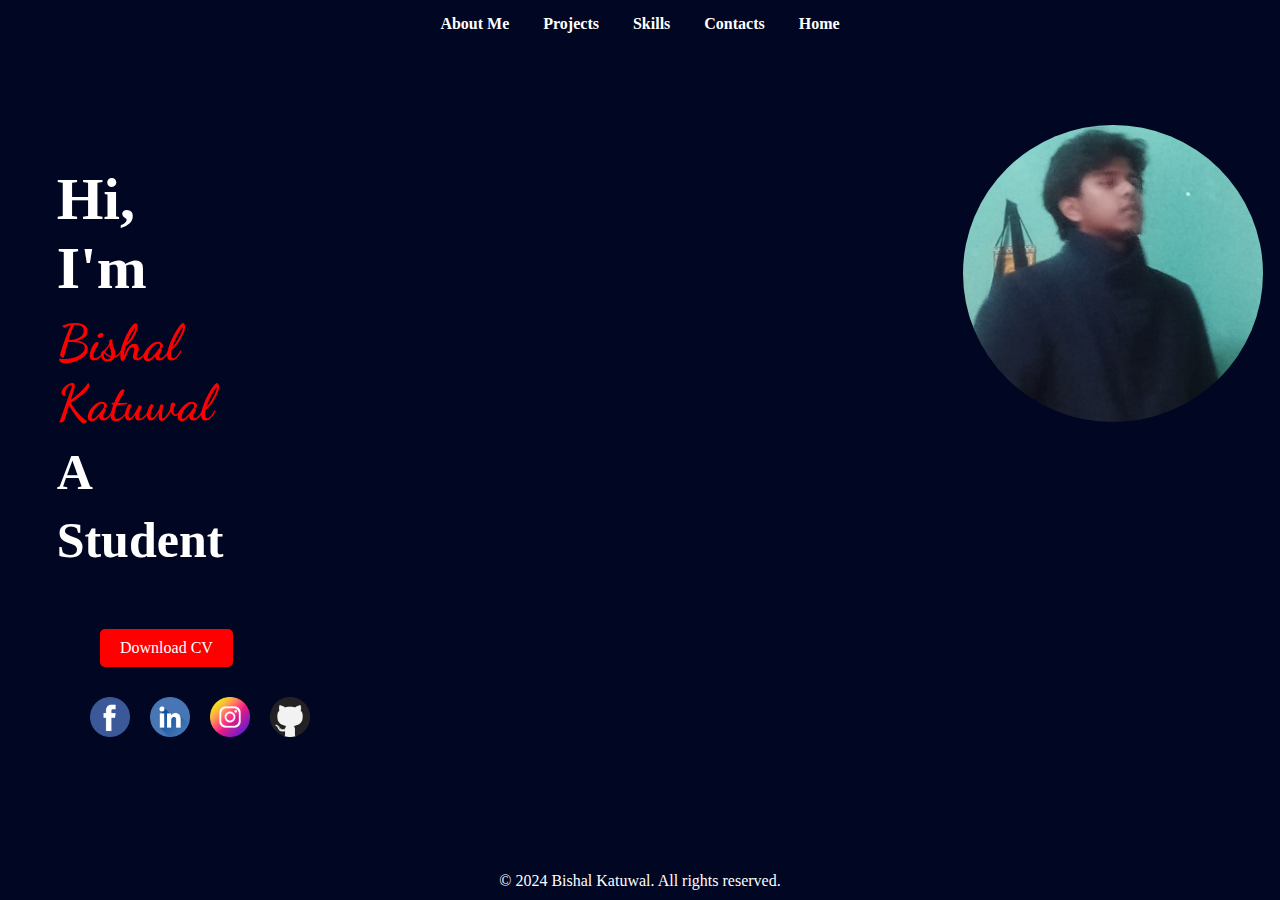
<file: index.html>
<html lang="en">
<head>
    <meta charset="UTF-8">
    <meta name="viewport" content="width=device-width, initial-scale=1.0">
    <link href="https://fonts.googleapis.com/css2?family=Dancing+Script&display=swap" rel="stylesheet">
    <link rel="stylesheet" href="style.css">

    <title>Portfolio</title>
</head>

<body>
    <div class="main">
        <div class="navbar">
            <ul>
                <li>
                    <a href="about.html">About Me</a>
                    <a href="project.html">Projects</a>
                    <a href="skill.html">Skills</a>
                    <a href="contact.html">Contacts</a>
                    <a href="index.html">Home</a>
                </li>
            </ul>
        </div>
        <div class="container">
            <div class="info">
                <h5>Hi, I'm</h5>
                <h1>Bishal Katuwal</span></h1>
                <p>A</p>
                <p>Student</p>
            </div>
            <div class="image">
                <img src="image/mypic.jpg" alt="">
            </div>
        </div>

        <div class="btn">
            <a href="https://drive.google.com/file/d/1aF9IA6zLxnx4ZlsDOn1OBBEcEFl7jW2a/view" target="_blank" >Download CV</a>
        </div>

        <div class="social-media">
            <a href="https://www.facebook.com/people/Bishal-Katuwal/pfbid0j3Z76LCe4d2yVwu7H5EihtdW5bZJ5RRrtCkYCpaEkiKEE7svzSP5eKmMaEGamZQUl/" target="_blank" class="social-icon facebook">
                <img src="image/facebook (1).png">
            </a>
            <a href="#" target="_blank" class="social-icon twitter">
                <img src="image/linkedin.png" alt="Twitter">
            </a>
            <a href="#" target="_blank" class="social-icon instagram">
                <img src="image/instagram (1).png">
            </a>
            <a href="https://linkedin.com" target="_blank" class="social-icon linkedin">
                <img src="image/github.png" alt="LinkedIn">
            </a>
        </div>

    </div>
    <footer>
        <p>&copy; 2024 Bishal Katuwal. All rights reserved.</p>
    </footer>
</body>

</html>
</file>
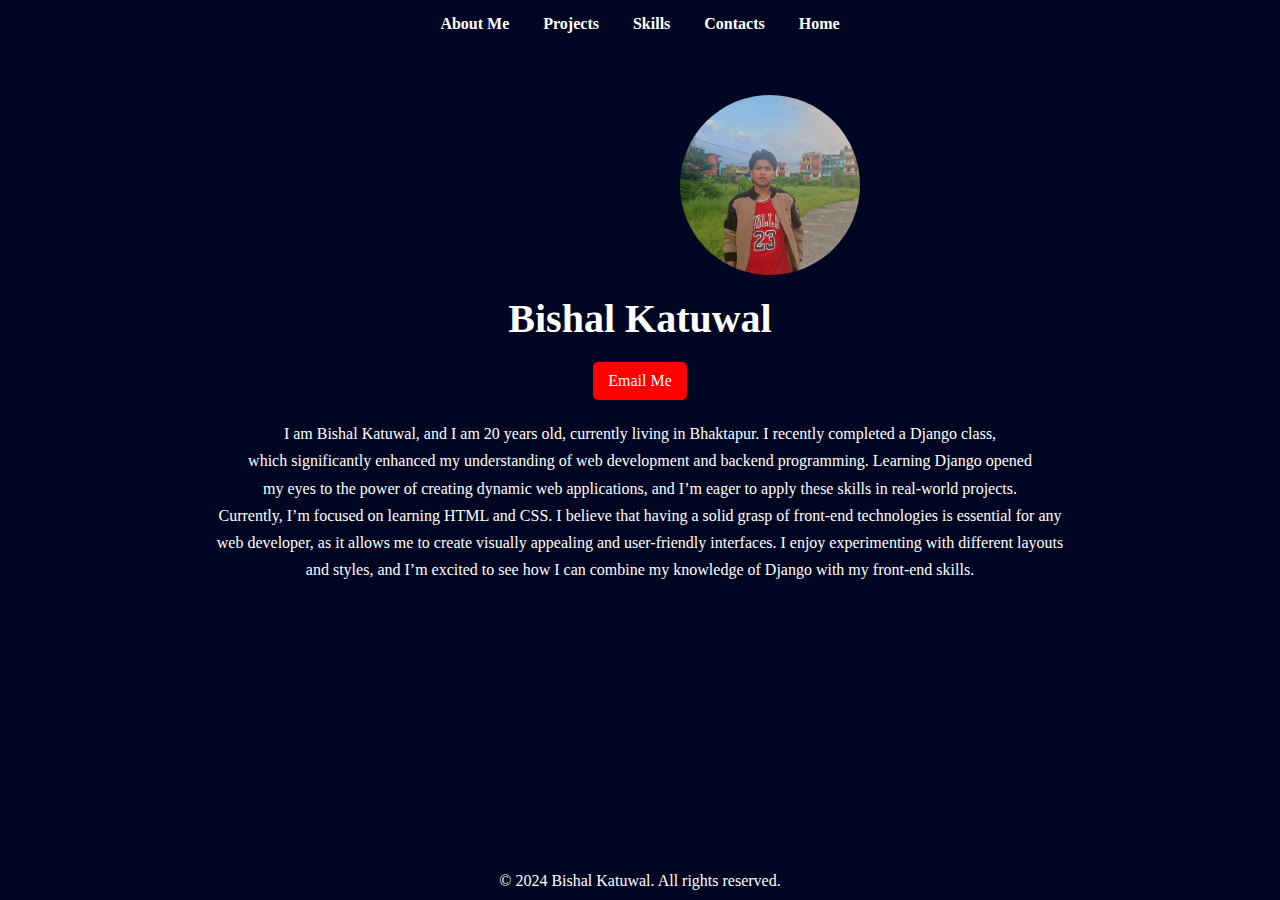
<file: about.html>
<html lang="en">

<head>
    <meta charset="UTF-8">
    <meta name="viewport" content="width=device-width, initial-scale=1.0">
    <title>About page</title>
</head>

<body>

    <div class="main">
        <div class="navbar">
            <ul>
                <li>
                    <a href="about.html">About Me</a>
                    <a href="project.html">Projects</a>
                    <a href="skill.html">Skills</a>
                    <a href="contact.html">Contacts</a>
                    <a href="index.html">Home</a>
                </li>
            </ul>
        </div>

        <div class="image">
            <img src="image/mypic(4).jpg" alt="...">
        </div>

        <div class="name-info">
            <h2>Bishal Katuwal</h2>
            <a href="mailto:katuwalbishal367@gmail.com" class="email-link" target="_blank">Email  Me</a>
            <p>
               I am Bishal Katuwal, and I am 20 years old, currently living in Bhaktapur. 
                I recently completed a Django class,  <br> which significantly enhanced my understanding 
                 of web development and backend programming.  Learning Django opened <br> my eyes to 
                  the power of creating dynamic web applications,  and I’m eager to apply these skills in 
                  real-world projects. <br> Currently, I’m focused on learning HTML and CSS. I believe that having a solid grasp of front-end
                 technologies is essential for any <br> web developer, as it allows me to create visually appealing and 
                  user-friendly interfaces. I enjoy experimenting with  different layouts <br> and styles, and I’m excited
                   to see how I can combine my knowledge of Django with my front-end skills.
            </p>
        </div>
    </div>
    <footer>
        <p>&copy; 2024 Bishal Katuwal. All rights reserved.</p>
    </footer>

</body>

</html>

<style>
.email-link {
    display: inline-block;
    padding: 10px 15px;
    background-color: red;/* Gmail blue */
    color: white;
    text-decoration: none;
    border-radius: 5px;
    margin-top: 20px;
   transition: transform 0.3s;
}
.email-link:hover {
    background-color: #C80B04 ; /* Darker shade on hover */
    transform: scale(1.1)
}
    footer {
        background-color: #010622;
        color: white;
        font-family: Georgia, 'Times New Roman', Times, serif;
        text-align: center;
        padding: 10px 0;
        position: fixed;
        bottom: 0;
        width: 100%;
    }

        .name-info {
        text-align: center;
       margin: 20px;
        font-family: Georgia, 'Times New Roman', Times, serif;
    }


    .name-info h2 {
        font-size: 40px;
    }

    .name-info p {
        margin-top: 20px;
        line-height: 1.7;
    
    
    }

    .image {
       
        margin-left:680px;
        margin-top: 20px;
    }

    .image img {
        justify-content: center;
        border-radius: 50%;
        /* Makes the image circular */
        width: 180px;
        /* Fixed width */
        height: auto;
        /* Maintain aspect ratio */
        border-color: white;
        transition: transform 0.3s ease, filter 0.3s ease;
        /* Smooth transition for scaling and brightness */
    }

    .image:hover img {
        transform: scale(1.1);
        /* Scale the image on hover */
        filter: brightness(90%);
        /* Dim the image on hover */
    }

    * {
        margin: 0;
        /* Reset margins */
        padding: 0;
        /* Reset padding */
        box-sizing: border-box;
        /* Ensure padding and borders are included in element's total width/height */
    }

    body {
        background-color: #010622;
        /* Background color for the body */
        color: white;
        /* Default text color */
    }

    .navbar {
        height: 75px;
        background-color: #010622;
        /* Navbar background color */
        padding: 15px 0;
        /* Vertical padding for the navbar */
    }

    .navbar ul {
        list-style: none;
        /* Remove bullets from list */
        display: flex;
        /* Display list items in a row */
        justify-content: center;
        /* Center items horizontally */
        padding: 0;
        /* Remove default padding */
    }

    .navbar li {
        margin: 0 15px;
        /* Space between navbar items */
    }

    .navbar a {
        color: white;
        /* Navbar text color */
        text-decoration: none;
        /* Remove underline */
        padding: 10px 15px;
        /* Padding for links */
        font-weight: bold;
        /* Make the text bold */
        transition: background-color 0.3s;
        /* Smooth transition for hover effect */
        border-radius: 5px;
        /* Rounded corners for links */
    }

    .navbar a:hover {
        background-color: red;
        text-decoration: underline;
        /* Lighten background on hover */
    }
</style>
</file>
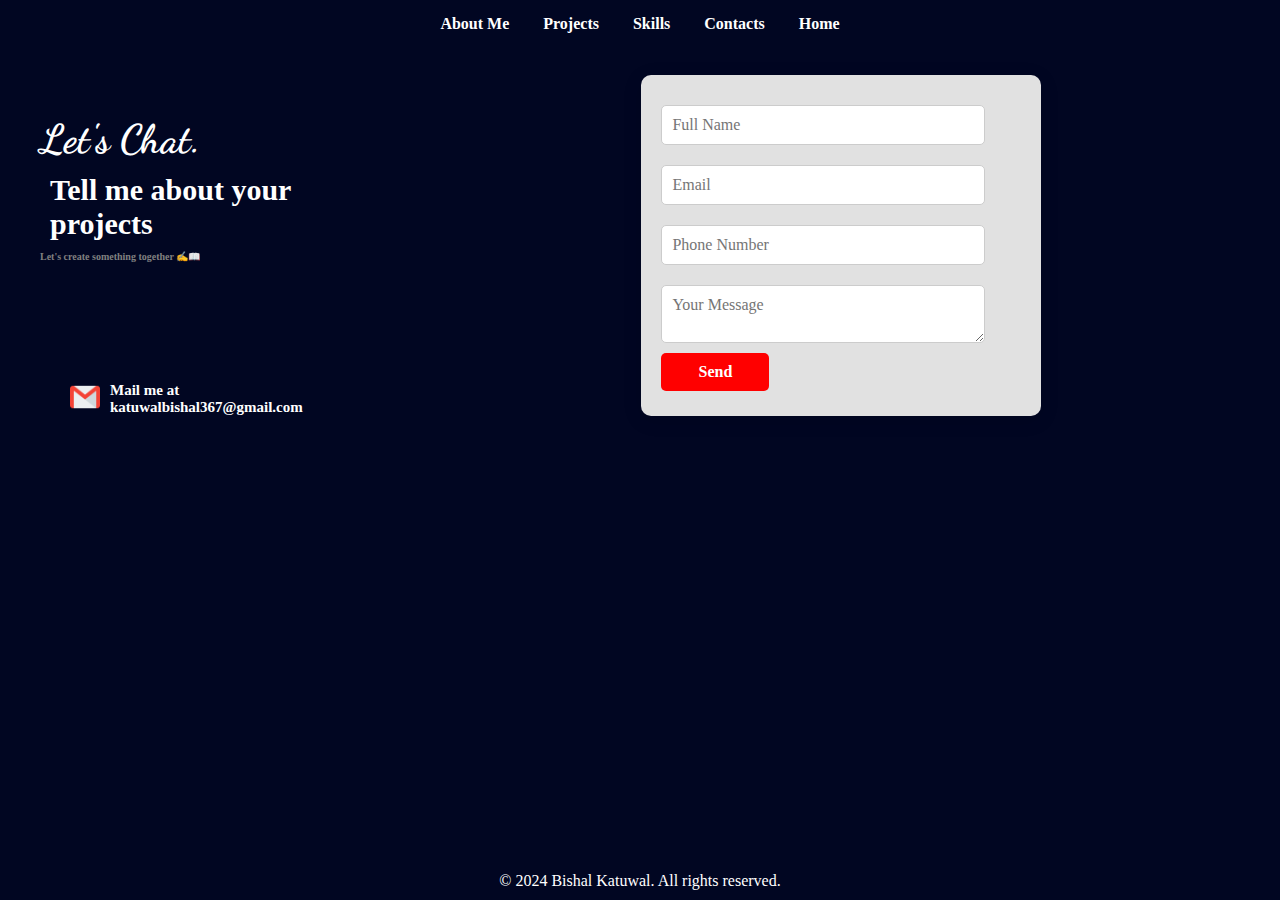
<file: contact.html>
<html lang="en">

<head>
    <meta charset="UTF-8">
    <meta name="viewport" content="width=device-width, initial-scale=1.0">
    <link href="https://fonts.googleapis.com/css2?family=Dancing+Script&display=swap" rel="stylesheet">
    <link rel="stylesheet" href="style.css">

    <title>Portfolio</title>
</head>

<body>
    <div class="main">
        <div class="navbar">
            <ul>
                <li>
                    <a href="about.html">About Me</a>
                    <a href="project.html">Projects</a>
                    <a href="skill.html">Skills</a>
                    <a href="contact.html">Contacts</a>
                    <a href="index.html">Home</a>
                </li>
            </ul>
        </div>
    </div>
    <div class="container-1">
        <div class="content-1">
            <div class="info">
                <h3>Let's Chat.</h3>
                <p>Tell me about your <br>
                    projects</p>
                <h4>Let's create something together ✍️📖</h4>
            </div>

            <div class="G-mail">
                <a href="mailto:katuwalbishal367@gmail.com">
                    <img src="image/gmail.png" alt="">
                </a>
                <div class="mail">
                    <h2>Mail me at <br>katuwalbishal367@gmail.com</h2>
                </div>
            </div>
        </div>
        <div class="form-container">
            <form action="#" method="POST">
                <input type="text" name="fullname" placeholder="Full Name" required>
                <input type="email" name="email" placeholder="Email" required>
                <input type="tel" name="phone" placeholder="Phone Number" required>
                <textarea name="message" placeholder="Your Message" required></textarea>
                <button type="submit">Send</button>
            </form>
        </div>
    </div>
</body>
<footer>
    <p>&copy; 2024 Bishal Katuwal. All rights reserved.</p>
</footer>

</html>


<style>
    footer {
        background-color: #010622;
        color: white;
        font-family: Georgia, 'Times New Roman', Times, serif;
        text-align: center;
        padding: 10px 0;
        position: fixed;
        bottom: 0;
        width: 100%;
    }
    
    .info {
        margin: 20px;
    }

    .info h3 {
        font-size: 40px;
        font-family: "Dancing Script", cursive;

    }

    .info p {
        font-size: 30px;
        font-family: Georgia, 'Times New Roman', Times, serif;
        font-weight: bold;
    }

    .info h4 {
        font-size: 10px;
        font-family: Georgia, 'Times New Roman', Times, serif;
        color: gray;

    }


    .container-1 {
        display: flex;
        gap: 300px;

    }

    .mail h2 {
        font-size: 15px;
        font-family: Georgia, 'Times New Roman', Times, serif;

    }

    .G-mail {
        margin-left: 70px;
        margin-top: 100px;
        display: flex;
        gap: 10px;
    }

    .G-mail img {
        width: 30px;
        height: auto;
    }

    navbar {
        height: 75px;
        background-color: #010622;
        /* Navbar background color */
        padding: 15px 0;
        /* Vertical padding for the navbar */
    }

    .navbar ul {
        list-style: none;
        /* Remove bullets from list */
        display: flex;
        /* Display list items in a row */
        justify-content: center;
        /* Center items horizontally */
        padding: 0;
        /* Remove default padding */
    }

    .navbar li {
        margin: 0 15px;
        /* Space between navbar items */
    }

    .navbar a {
        color: white;
        /* Navbar text color */
        text-decoration: none;
        /* Remove underline */
        padding: 10px 15px;
        /* Padding for links */
        font-weight: bold;
        /* Make the text bold */
        transition: background-color 0.3s;
        /* Smooth transition for hover effect */
        border-radius: 5px;
        /* Rounded corners for links */
    }

    .navbar a:hover {
        background-color: red;
        text-decoration: underline;
        /* Lighten background on hover */
    }

    .form-container {
        background: rgba(225, 225, 225, 1);
        padding: 20px;
        border-radius: 10px;
        box-shadow: 0 4px 20px rgba(0, 0, 0, 0.1);
        width: 400px;
    }

    input,
    textarea {
        width: 90%;
        padding: 10px;
        margin: 10px 0;
        border: 1px solid #ccc;
        border-radius: 5px;
        font-size: 16px;
        font-family: 'Times New Roman', Times, serif;

    }

    input:focus,
    textarea:focus {
        border-color: red;
        outline: none;
    }

    button {
        width: 30%;
        padding: 10px;
        background-color: red;
        /* Bootstrap primary color */
        border: none;
        border-radius: 5px;
        color: white;
        font-size: 16px;
        font-weight: bold;
        font-family: 'Times New Roman', Times, serif;
        cursor: pointer;
    }

    button:hover {
        background-color: #C80B04;
        /* Darken the button on hover */
    }
</style>
</file>
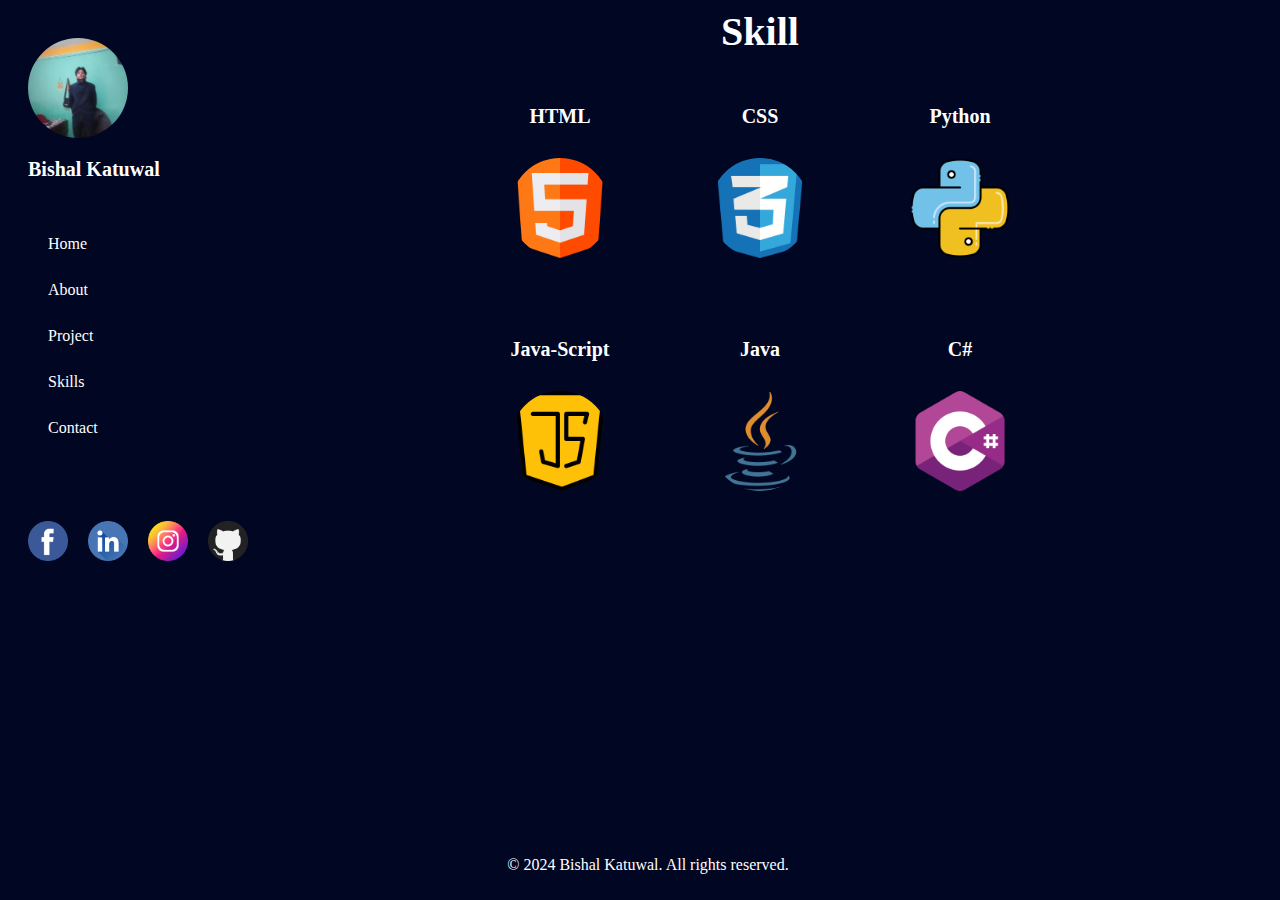
<file: skill.html>
<html lang="en">
<head>
    <meta charset="UTF-8">
    <meta name="viewport" content="width=device-width, initial-scale=1.0">
    <title>Skill</title>
</head>

<body>

    <div class="content">
        <div class="container">
            <div class="image">
                <img src="image/pic.jpg">
            </div>
            <div class="name">
                <h3>Bishal Katuwal</h3>
            </div>


            <nav>
                <ul class="nav-list">
                    <li><a href="index.html">Home</a></li>
                    <li><a href="about.html">About</a></li>
                    <li><a href="project.html">Project</a></li>
                    <li><a href="skill.html">Skills</a></li>
                    <li><a href="contact.html">Contact</a></li>

                </ul>
            </nav>
            <div class="media">
                <a href="https://facebook.com" target="_blank" class="social-icon facebook">
                    <img src="image/facebook (1).png">
                </a>
                <a href="https://twitter.com" target="_blank" class="social-icon twitter">
                    <img src="image/linkedin.png" alt="Twitter">
                </a>
                <a href="https://instagram.com" target="_blank" class="social-icon instagram">
                    <img src="image/instagram (1).png">
                </a>
                <a href="https://linkedin.com" target="_blank" class="social-icon linkedin">
                    <img src="image/github.png" alt="LinkedIn">
                </a>
            </div>
        </div>

        <div class="skill">
            <h2>Skill</h2>

            <div class="skill-bar">

                <div class="image">
                    <h3>HTML</h3>
                    <a href="#">
                        <img src="image/html.png" alt="">
                    </a>
                </div>

                <div class="image">
                    <h3>CSS</h3>
                    <a href="">
                        <img src="image/social.png" alt="">
                    </a>
                </div>


                <div class="image">
                    <h3>Python</h3>
                    <a href="">
                        <img src="image/python.png" alt="">
                    </a>
                </div>
            </div>

            <div class="skill-bars">

                <div class="image">
                    <h3>Java-Script</h3>
                    <a href="#">
                        <img src="image/java-script.png" alt="">
                    </a>
                </div>

                <div class="image">
                    <h3>Java</h3>
                    <a href="#">
                        <img src="image/java.png" alt="">
                    </a>
                </div>

                <div class="image">
                    <h3>C#</h3>
                    <a href="#">
                        <img src="image/c-sharp.png" alt="">
                    </a>
                </div>
            </div>

        </div>
        <footer>
            <p>&copy; 2024 Bishal Katuwal. All rights reserved.</p>
        </footer>
</body>

</html>

<style>
    footer {
        background-color: #010622;
        color: white;
        font-family: Georgia, 'Times New Roman', Times, serif;
        text-align: center;
        padding: 10px 0;
        position: fixed;
        bottom: 0;
        width: 100%;
    }









    .skill-bar {
        display: flex;
        margin: 30px;
        gap: 50px;
    }

    .skill-bars {
        display: flex;
        margin: 30px;
        gap: 50px;
    }

    .skill-bar,
    h3 {
        font-size: 20px;
        font-family: Georgia, 'Times New Roman', Times, serif;
    }

    .image {
        transition: transform 0.3s ease;
        /* Smooth transition effect */
        width: 150px;
        /* Set initial width */
        height: auto;
        /* Keep aspect ratio */
    }

    .image:hover {
        transform: scale(1.1);
        /* Scale up the image */
    }


    .skill,
    h2 {
        color: white;
        font-family: 'Times New Roman', Times, serif;
        font-size: 40px;
        font-weight: bold;
        text-align: center;
        margin: 0 auto;
        display: flex;
        flex-direction: column;
        align-items: center;

    }




    body {
        font-family: Arial, sans-serif;
        background-color: #010622;

    }

    .name {
        color: white;
        font-family: 'Times New Roman', Times, serif;
    }

    nav {
        width: 200px;
        /* Set the width of the nav bar */
        background-color: #010622;
        margin-top: 20px;

    }

    .nav-list {
        list-style-type: none;
        padding: 0;
        margin: 0;
        border-radius: 10px solid white;
    }

    .nav-list li {
        margin: 0;
    }

    .nav-list a {
        display: block;
        /* Make links block-level for full width */
        padding: 14px 20px;
        text-decoration: none;
        font-family: Georgia, 'Times New Roman', Times, serif;
        color: white;
        transition: background-color 0.3s;
    }

    .nav-list a:hover {
        background-color: red;
        transition: background-color 0.3s;
        /* Smooth transition for hover effect */
        border-radius: 5px;
        /* Change color on hover */
    }

    .image img {
        border-radius: 50%;
        /* Makes the image circular */
        width: 100px;
        /* Fixed width */
        height: auto;
        /* Maintain aspect ratio */
        border-color: white;
        margin-top: 10px;
        transition: transform 0.3s ease, filter 0.3s ease;
        /* Smooth transition for scaling and brightness */
    }

    .media {

        display: flex;
        gap: 20px;
        margin-top: 70px;

    }

    .social-icon {
        display: block;
        width: 40px;
        height: 40px;
        transition: transform 0.3s;
    }

    .social-icon img {
        width: 100%;
        height: auto;

    }

    .social-icon:hover {
        transform: scale(1.1);
    }

    .content {
        display: flex;

    }

    .container {
        display: flex;
        flex-direction: column;
        align-items: flex-start;
        margin-left: 20px;
        margin-top: 20px;



    }
</style>
</file>
<file: style.css>
* {
    margin: 0; /* Reset margins */
    padding: 0; /* Reset padding */
    box-sizing: border-box; /* Ensure padding and borders are included in element's total width/height */
}

body {
    background-color: #010622; /* Background color for the body */
    color: white; /* Default text color */
}

.navbar {
    height: 75px;
    background-color: #010622; /* Navbar background color */
    padding: 15px 0; /* Vertical padding for the navbar */
}

.navbar ul {
    list-style: none; /* Remove bullets from list */
    display: flex; /* Display list items in a row */
    justify-content: center; /* Center items horizontally */
    padding: 0; /* Remove default padding */
}

.navbar li {
    margin: 0 15px; /* Space between navbar items */
}

.navbar a {
    color: white; /* Navbar text color */
    text-decoration: none; /* Remove underline */
    padding: 10px 15px; /* Padding for links */
    font-weight: bold; /* Make the text bold */
    transition: background-color 0.3s; /* Smooth transition for hover effect */
    border-radius: 5px; /* Rounded corners for links */
}

.navbar a:hover {
    background-color: red;
    text-decoration: underline; /* Lighten background on hover */
}

.container {
    gap: 200px;
    display: flex;
     /* Flex layout for the container */
    justify-content: center; /* Center contents */
    margin: 20px; /* Margin around the container */
    margin-top: 50px;
}

.info {
    padding: 20px; /* Padding for info section */
    color: white; /* Text color */
    margin: 10px;
}
 .info h1{
    font-weight: bolder;
    margin: 10px;
    font-size: 50px;
    color: red;
    font-family: "Dancing Script",  cursive;

}
.info h5{
    font-size: 20px;
    
    margin: 10px;
    font-size: 60px;
    
}

.info p{
    margin: 10px;
    font-size: 50px;
    
    font-weight: bolder;
    font-family: Georgia, 'Times New Roman', Times, serif;
    
}
.image {
    margin-left: 500px; /* Space between text and image */
    
}

.image img {
    border-radius: 50%; /* Makes the image circular */
    width: 300px; /* Fixed width */
    height: auto; /* Maintain aspect ratio */
    border-color: white;
    transition: transform 0.3s ease, filter 0.3s ease; /* Smooth transition for scaling and brightness */
}

.image:hover img {
    transform: scale(1.1); /* Scale the image on hover */
    filter: brightness(90%); /* Dim the image on hover */
}

.btn {
    text-align: left; /* Center the button */
    margin-top: 20px;
    margin-left: 100px; /* Space above the button */
}

.btn a {
    display: inline-block; /* Make the link behave like a button */
    padding: 10px 20px; /* Padding for button */
    background-color:red; /* Button background color */
    color: white; /* Text color */
    border: none; /* Remove default border */
    border-radius: 5px; /* Rounded corners */
    text-decoration: none; /* Remove underline */
    font-size: 16px; /* Font size */
    transition: background-color 0.3s; /* Smooth transition for background color */
}

.btn a:hover {
    background-color: #C80B04; /* Darker color on hover */
}
.social-media {
    display: flex;
    gap: 20px;
    margin: 30px;
    margin-left: 50px;
}

.social-icon {
    display: block;
    width: 40px;
    height: 40px;
    transition: transform 0.3s;
}

.social-icon img {
    width: 100%;
    height: auto;
    margin-left: 40px;
}

.social-icon:hover {
    transform: scale(1.1);
}

/* project section */

footer {
    background-color: #010622;
    color: white;
    font-family: Georgia, 'Times New Roman', Times, serif;
    text-align: center;
    padding: 10px 0;
    position: fixed;
    bottom: 0;
    width: 100%;
}
</file>
